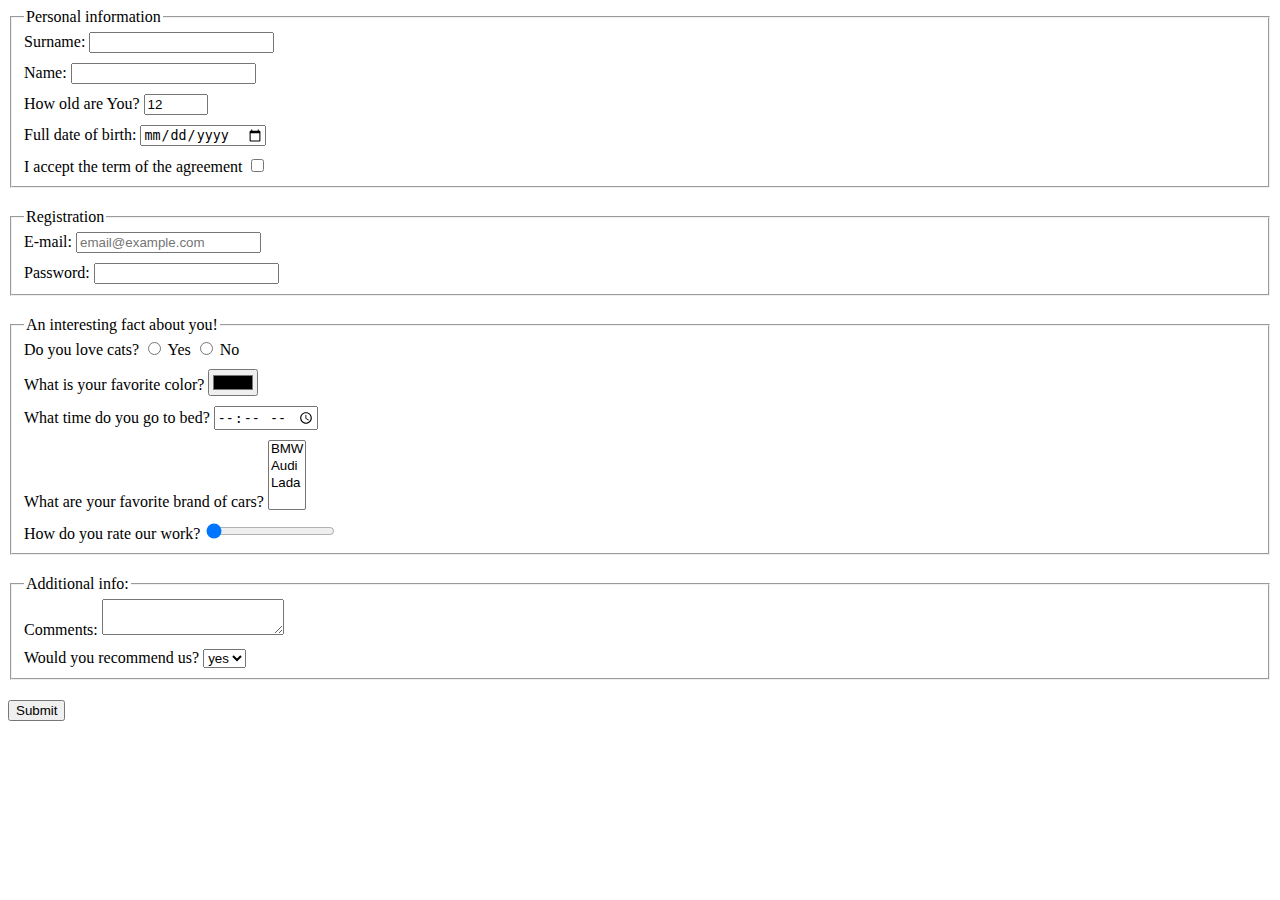
<file: index.html>
<!doctype html><html lang="en"><head><meta charset="UTF-8"><meta name="viewport" content="width=device-width, user-scalable=no, initial-scale=1.0, maximum-scale=1.0, minimum-scale=1.0"><meta http-equiv="X-UA-Compatible" content="ie=edge"><title>HTML Form</title><link rel="stylesheet" href="style.54aaa39a.css"></head><body> <form action="https://mate-academy-form-lesson.herokuapp.com/create-application" method="post"> <fieldset class="fieldset"> <legend>Personal information</legend> <div> <label for="surname">Surname:</label> <input type="text" name="surname" id="surname" autocomplete="off"> </div> <div> <label for="name">Name:</label> <input type="text" name="name" id="name" minlength="2" maxlength="20" autocomplete="off" required> </div> <div> <label for="old">How old are You?</label> <input type="number" name="old" min="1" max="100" value="12" id="old"> </div> <div> <label for="birth">Full date of birth:</label> <input type="date" name="birth" id="birth"> </div> <div> <label for="terms">I accept the term of the agreement</label> <input type="checkbox" name="terms" id="terms"> </div> </fieldset> <fieldset class="fieldset"> <legend>Registration</legend> <div> <label for="mail">E-mail:</label> <input type="email" name="mail" id="mail" placeholder="email@example.com" autocomplete="off" required> </div> <div> <label for="password">Password:</label> <input type="password" name="password" id="password" autocomplete="off" required> </div> </fieldset> <fieldset class="fieldset"> <legend>An interesting fact about you!</legend> <div> Do you love cats? <label for="yesLove"> <input type="radio" name="loveCats" id="yesLove"> Yes </label> <label for="noLove"> <input type="radio" name="loveCats" id="noLove"> No </label> </div> <div> <label for="color">What is your favorite color?</label> <input type="color" name="color" id="color"> </div> <div> <label for="bedTime">What time do you go to bed?</label> <input type="time" name="bedTime" id="bedTime"> </div> <div> <label for="cars">What are your favorite brand of cars?</label> <select name="cars" id="cars" multiple> <option value="BMW">BMW</option> <option value="Audi">Audi</option> <option value="Lada">Lada</option> </select> </div> <div> <label for="rate">How do you rate our work?</label> <input type="range" name="rate" id="rate" value="0"> </div> </fieldset> <fieldset class="fieldset"> <legend>Additional info:</legend> <div> <label for="comment">Comments:</label> <textarea name="comment" id="comment" cols="20" rows="2" autocomplete="off"></textarea> </div> <div> <label for="recommend">Would you recommend us?</label> <select name="recommend" id="recommend"> <option value="Yes" selected>yes</option> <option value="No">no</option> </select> </div> </fieldset> <button type="submit">Submit</button> </form> <script type="text/javascript" src="main.e97352c4.js"></script> </body></html>
</file>
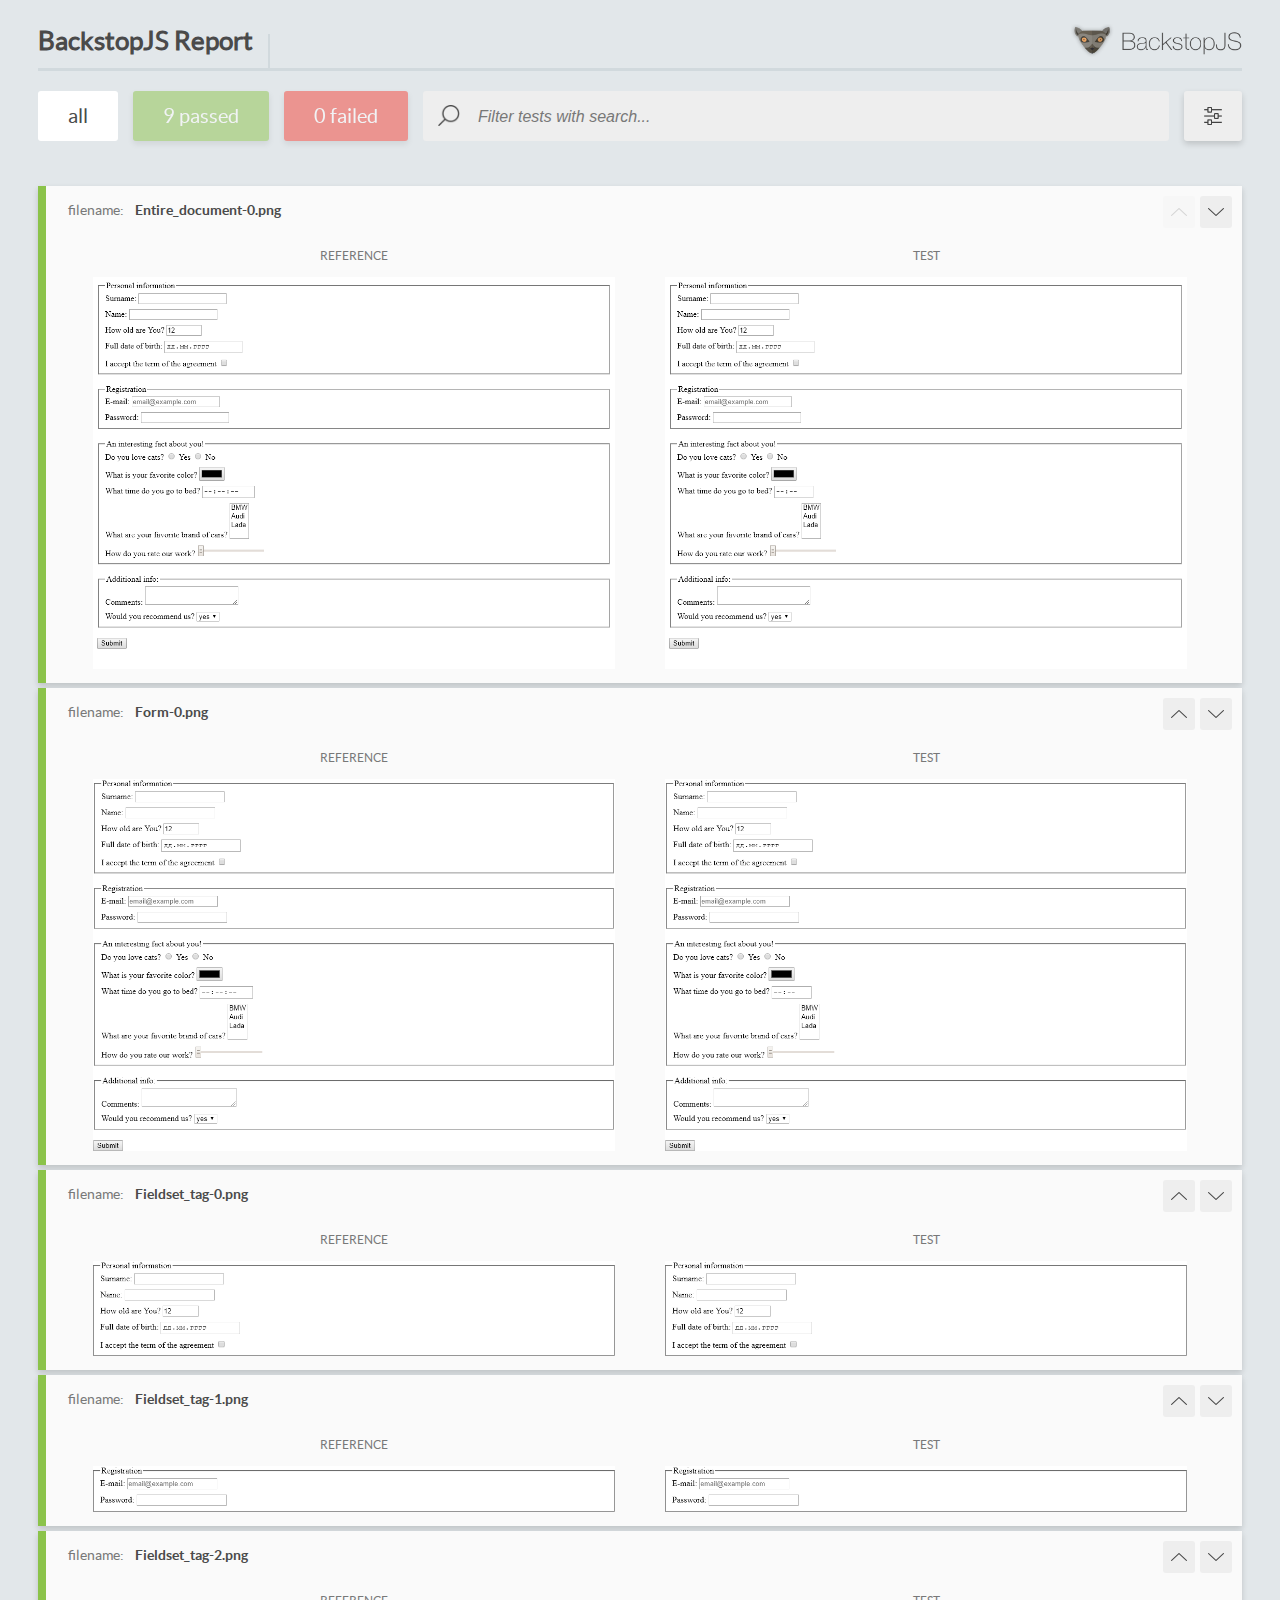
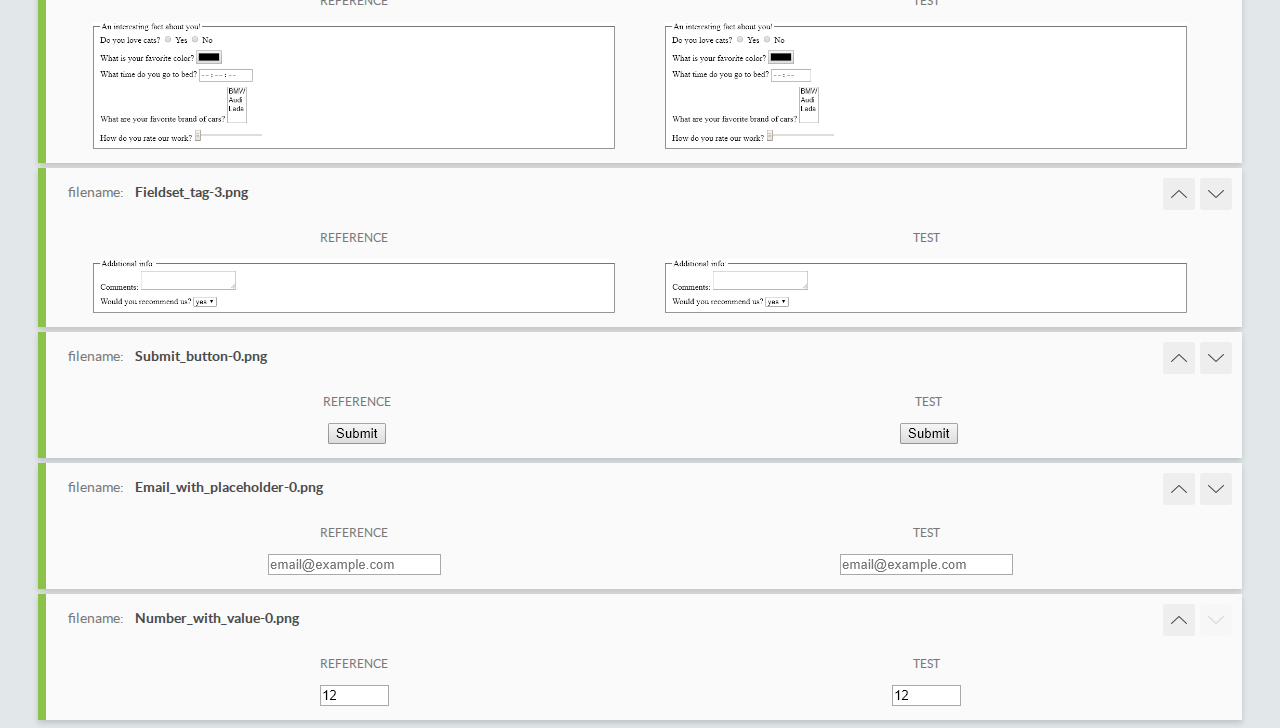
<file: report/html_report/index.html>
<!DOCTYPE html>
<html>
  <head>
    <meta charset="utf-8">
    <title>BackstopJS Report</title>

    <style>
      @font-face {
          font-family: 'latoregular';
          src: url('./assets/fonts/lato-regular-webfont.woff2') format('woff2'),
              url('./assets/fonts/lato-regular-webfont.woff') format('woff');
          font-weight: 400;
          font-style: normal;
      }
      @font-face {
          font-family: 'latobold';
          src: url('./assets/fonts/lato-bold-webfont.woff2') format('woff2'),
              url('./assets/fonts/lato-bold-webfont.woff') format('woff');
          font-weight: 700;
          font-style: normal;
      }

      .ReactModal__Body--open {
          overflow: hidden;
      }
      .ReactModal__Body--open .header {
        display: none;
      }

    </style>
  </head>
  <body style="background-color: #E2E7EA">
    <div id="root">

    </div>
    <script type="text/javascript">
      function report (report) { // eslint-disable-line no-unused-vars
        window.tests = report;
      }
    </script>
    <script type="text/javascript" src="config.js"></script>
    <script type="text/javascript" src="index_bundle.js"></script>
  </body>
</html>
</file>
<file: style.54aaa39a.css>
.fieldset div:not(:last-child){margin-bottom:10px}.fieldset:not(:last-child){margin-bottom:20px}
/*# sourceMappingURL=style.54aaa39a.css.map */
</file>
